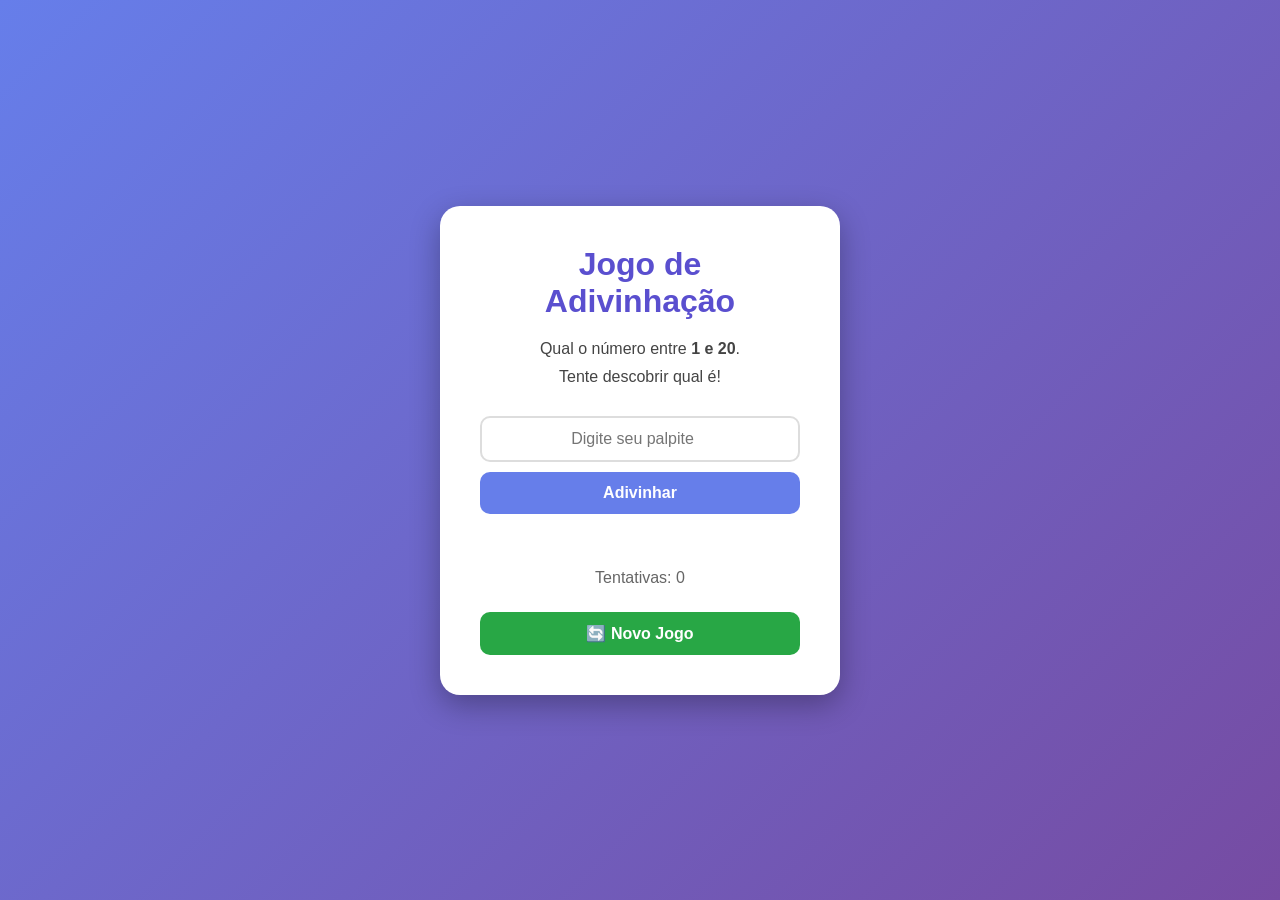
<file: jogo de adivinhação/index.html>
<!DOCTYPE html>
<html lang="pt-BR">
<head>
    <meta charset="UTF-8">
    <meta name="viewport" content="width=device-width, initial-scale=1.0">
    <title>Jogo de Adivinhação</title>
    <link rel="stylesheet" href="style.css">
</head>
<body>

    <div class="container">
        <h1>Jogo de Adivinhação</h1>

        <p>Qual o número entre <strong>1 e 20</strong>.</p>
        <p>Tente descobrir qual é!</p>

        <input type="number" id="palpite" min="1" max="20" placeholder="Digite seu palpite">

        <button onclick="verificarPalpite()">Adivinhar</button>

        <p id="mensagem"></p>

        <p id="tentativas">Tentativas: 0</p>

        <button class="novo-jogo" onclick="novoJogo()">🔄 Novo Jogo</button>
    </div>

    <script src="script.js"></script>
</body>
</html>
</file>
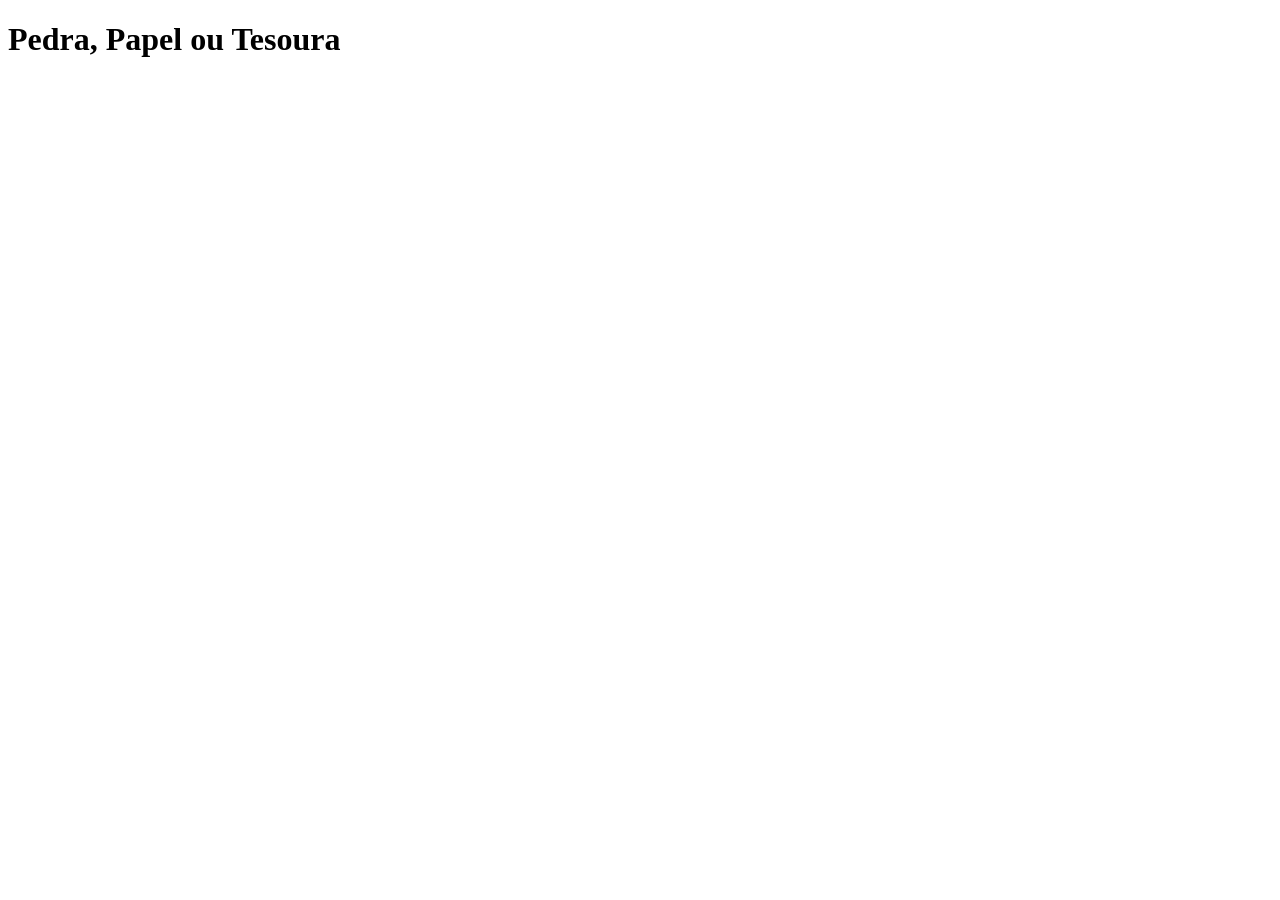
<file: pedra_papel_tesoura/index.html>
<!DOCTYPE html>
<html lang="pt-BR">

<head>
    <meta charset="UTF-8">
    <title>Pedra, Papel ou Tesoura</title>
</head>

<body>

    <h1>Pedra, Papel ou Tesoura</h1>

    <script src="script.js"></script>

</body>

</html>
</file>
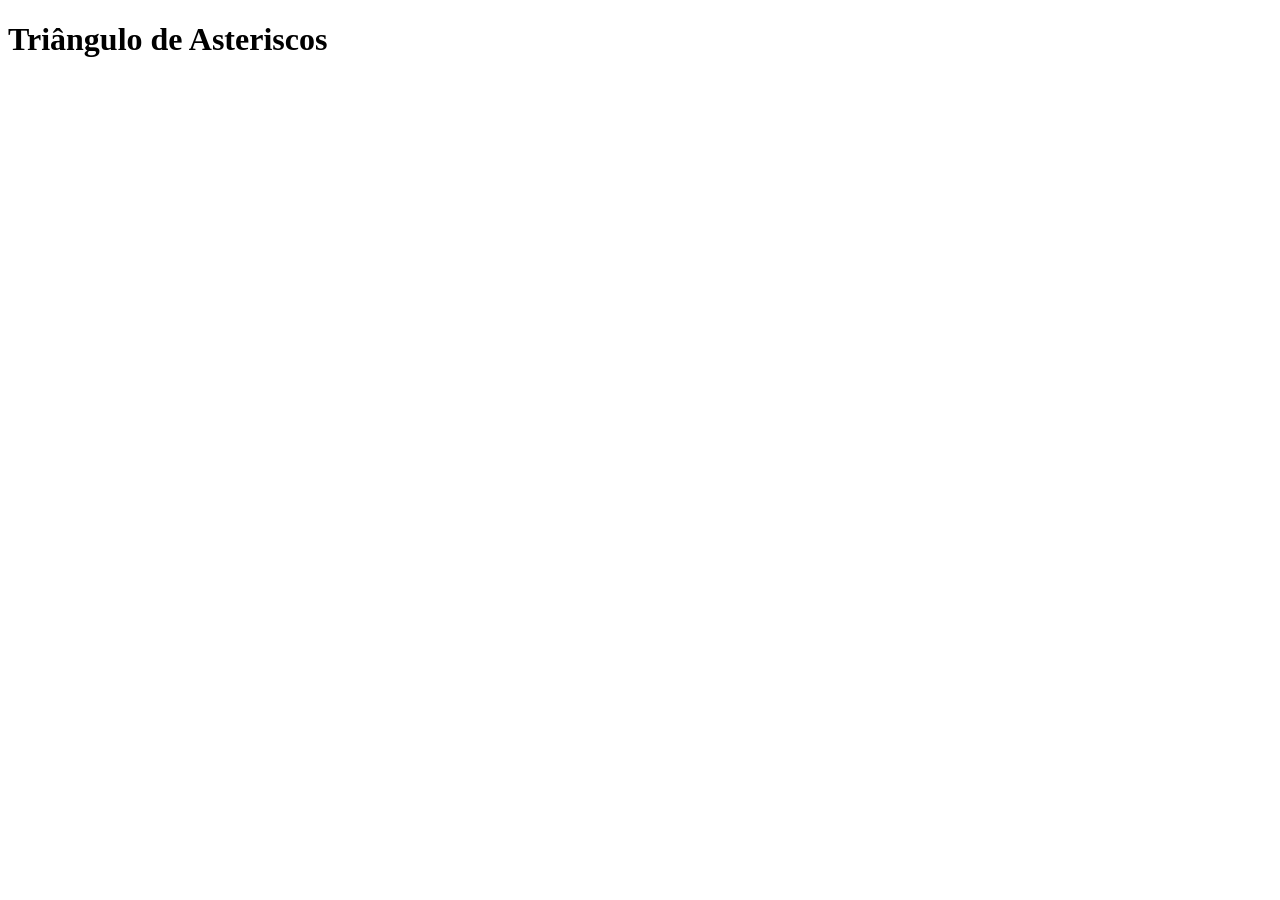
<file: triangulo/index.html>
<!DOCTYPE html>
<html lang="pt-BR">

<head>
    <meta charset="UTF-8">
    <title>Triângulo de Asteriscos</title>
</head>

<body>

    <h1>Triângulo de Asteriscos</h1>

    <script src="script.js"></script>

</body>

</html>
</file>
<file: jogo de adivinhação/style.css>
* {
    margin: 0;
    padding: 0;
    box-sizing: border-box;
}

body {
    font-family: Arial, sans-serif;
    background: linear-gradient(135deg, #667eea, #764ba2);
    min-height: 100vh;

    display: flex;
    justify-content: center;
    align-items: center;
}

.container {
    background-color: white;
    width: 400px;
    padding: 40px;
    border-radius: 20px;
    text-align: center;

    box-shadow: 0 10px 30px rgba(0, 0, 0, 0.3);
}

h1 {
    color: #5a4fcf;
    margin-bottom: 20px;
}

p {
    margin: 10px 0;
    color: #444;
}

input {
    width: 100%;
    padding: 12px;
    margin: 20px 0 10px;

    border: 2px solid #ddd;
    border-radius: 10px;

    font-size: 16px;
    text-align: center;
}

input:focus {
    outline: none;
    border-color: #667eea;
}

button {
    width: 100%;
    padding: 12px;

    background-color: #667eea;
    color: white;

    border: none;
    border-radius: 10px;

    font-size: 16px;
    font-weight: bold;

    cursor: pointer;
}

button:hover {
    background-color: #5548d9;
}

#mensagem {
    font-size: 18px;
    font-weight: bold;
    min-height: 25px;
    margin-top: 20px;
}

#tentativas {
    color: #666;
}

.novo-jogo {
    background-color: #28a745;
    margin-top: 15px;
}

.novo-jogo:hover {
    background-color: #218838;
}
</file>
